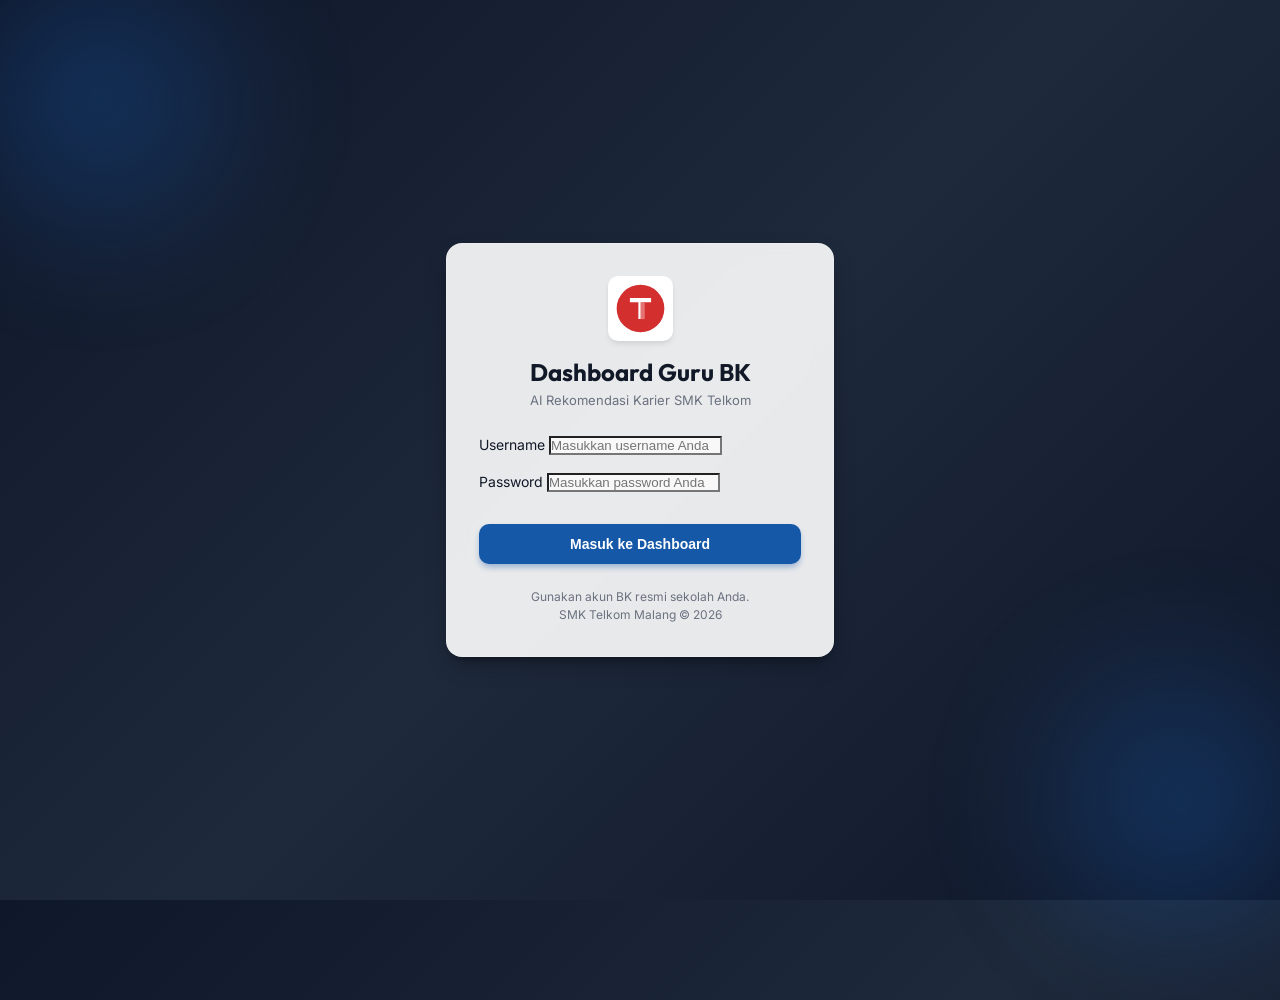
<file: index.html>
<!DOCTYPE html>
<html lang="id">
<head>
  <meta charset="UTF-8">
  <meta name="viewport" content="width=device-width, initial-scale=1.0">
  <title>Dashboard AI Rekomendasi Karier — SMK Telkom</title>
  <style>
    body {
      margin: 0;
      padding: 0;
      display: flex;
      justify-content: center;
      align-items: center;
      height: 100vh;
      background-color: #F4F6F9;
      font-family: 'Segoe UI', Tahoma, Geneva, Verdana, sans-serif;
    }
    .loader-container {
      text-align: center;
    }
    .spinner {
      border: 4px solid rgba(0, 0, 0, 0.1);
      width: 40px;
      height: 40px;
      border-radius: 50%;
      border-left-color: #1558A7;
      animation: spin 1s linear infinite;
      margin: 0 auto 16px auto;
    }
    @keyframes spin {
      0% { transform: rotate(0deg); }
      100% { transform: rotate(360deg); }
    }
    .loading-text {
      color: #5F5E5A;
      font-weight: 600;
      font-size: 14px;
    }
  </style>
</head>
<body>

  <div class="loader-container">
    <div class="spinner"></div>
    <div class="loading-text">Memuat Sistem Dashboard BK...</div>
  </div>

  <script type="module">
    import AUTH from './js/auth.js';
    
    // Redirect logic
    setTimeout(() => {
      const user = AUTH.getCurrentUser();
      if (user) {
        window.location.href = './pages/dashboard.html';
      } else {
        window.location.href = './pages/login.html';
      }
    }, 500);
  </script>
</body>
</html>
</file>
<file: css/variables.css>
/* BK AI Career Recommendation Dashboard Design Tokens */

:root {
  /* Font Family - Load Inter and Outfit from Google Fonts */
  --font-sans: 'Inter', system-ui, -apple-system, BlinkMacSystemFont, "Segoe UI", Roboto, Helvetica, Arial, sans-serif;
  --font-title: 'Outfit', var(--font-sans);

  /* Typography Scales */
  --text-xs: 0.75rem;     /* 12px */
  --text-sm: 0.8125rem;  /* 13px */
  --text-base: 0.875rem;  /* 14px */
  --text-lg: 1rem;       /* 16px */
  --text-xl: 1.25rem;    /* 20px */
  --text-2xl: 1.5rem;    /* 24px */
  --text-3xl: 1.875rem;  /* 30px */

  /* Spacing Scale */
  --space-1: 4px;
  --space-2: 8px;
  --space-3: 12px;
  --space-4: 16px;
  --space-5: 20px;
  --space-6: 24px;
  --space-8: 32px;
  --space-12: 48px;

  /* Border Radii */
  --radius-sm: 6px;
  --radius-md: 10px;
  --radius-lg: 16px;
  --radius-xl: 24px;
  --radius-full: 9999px;

  /* Shadows */
  --shadow-sm: 0 1px 2px 0 rgba(0, 0, 0, 0.05);
  --shadow-md: 0 4px 6px -1px rgba(0, 0, 0, 0.08), 0 2px 4px -1px rgba(0, 0, 0, 0.04);
  --shadow-lg: 0 10px 15px -3px rgba(0, 0, 0, 0.1), 0 4px 6px -2px rgba(0, 0, 0, 0.05);
  --shadow-xl: 0 20px 25px -5px rgba(0, 0, 0, 0.12), 0 10px 10px -5px rgba(0, 0, 0, 0.04);

  /* Light Theme Colors (Default) */
  --color-primary: #1558A7;
  --color-primary-light: #EBF3FC;
  --color-primary-dark: #0F3F77;
  
  --color-success: #1A6E3F;
  --color-success-light: #E8F5EE;
  
  --color-warning: #B26A00;
  --color-warning-light: #FFF8E6;
  
  --color-danger: #C62828;
  --color-danger-light: #FFEBEE;
  
  --color-purple: #534AB7;
  --color-purple-light: #F0EEFC;

  --color-neutral: #5F5E5A;
  
  --color-bg: #F4F6F9;
  --color-sidebar-bg: #111827;
  --color-sidebar-text: #E5E7EB;
  --color-sidebar-hover: #1F2937;
  --color-sidebar-active: #1558A7;
  
  --color-surface: #FFFFFF;
  --color-surface-hover: #F9FAFB;
  --color-border: #E5E7EB;
  --color-text: #111827;
  --color-text-muted: #6B7280;
  --color-scrollbar: #D1D5DB;

  /* RIASEC Specific Colors */
  --color-riasec-r: #E03E3E; /* Merah bata - Realistic */
  --color-riasec-i: #1E66F5; /* Biru - Investigative */
  --color-riasec-a: #8839EF; /* Ungu - Artistic */
  --color-riasec-s: #40A02B; /* Hijau - Social */
  --color-riasec-e: #DF8E1D; /* Oranye - Enterprising */
  --color-riasec-c: #4C4F69; /* Abu-abu gelap - Conventional */
  
  /* Transition Speeds */
  --transition-fast: 0.15s ease;
  --transition-normal: 0.25s ease;
}

/* Dark Theme Overrides */
[data-theme="dark"] {
  --color-bg: #090D16;
  --color-surface: #151C2C;
  --color-surface-hover: #1E2638;
  --color-border: #242E42;
  --color-text: #F3F4F6;
  --color-text-muted: #9CA3AF;
  --color-scrollbar: #4B5563;

  --color-primary: #3B82F6;
  --color-primary-light: #1E293B;
  --color-primary-dark: #60A5FA;

  --color-success: #10B981;
  --color-success-light: #064E3B;

  --color-warning: #F59E0B;
  --color-warning-light: #78350F;

  --color-danger: #EF4444;
  --color-danger-light: #7F1D1D;

  --color-purple: #8B5CF6;
  --color-purple-light: #4C1D95;

  --color-sidebar-bg: #0B0E14;
  --color-sidebar-text: #D1D5DB;
  --color-sidebar-hover: #151C2C;
  --color-sidebar-active: #3B82F6;
}
</file>
<file: css/base.css>
/* Reset and Base Styling */

*, *::before, *::after {
  box-sizing: border-box;
  margin: 0;
  padding: 0;
}

html {
  font-size: 16px;
  scroll-behavior: smooth;
}

body {
  font-family: var(--font-sans);
  font-size: var(--text-base);
  color: var(--color-text);
  background-color: var(--color-bg);
  min-height: 100vh;
  line-height: 1.5;
  transition: background-color var(--transition-normal), color var(--transition-normal);
  overflow-x: hidden;
}

/* Custom Scrollbar */
::-webkit-scrollbar {
  width: 8px;
  height: 8px;
}

::-webkit-scrollbar-track {
  background: transparent;
}

::-webkit-scrollbar-thumb {
  background: var(--color-scrollbar);
  border-radius: var(--radius-full);
}

::-webkit-scrollbar-thumb:hover {
  background: var(--color-text-muted);
}

/* Typography elements */
h1, h2, h3, h4, h5, h6 {
  font-family: var(--font-title);
  font-weight: 600;
  line-height: 1.25;
  color: var(--color-text);
}

h1 { font-size: var(--text-3xl); }
h2 { font-size: var(--text-2xl); }
h3 { font-size: var(--text-xl); }
h4 { font-size: var(--text-lg); }

a {
  color: var(--color-primary);
  text-decoration: none;
  transition: color var(--transition-fast);
}

a:hover {
  color: var(--color-primary-dark);
}

/* Image styling */
img {
  max-width: 100%;
  height: auto;
  display: block;
}

/* Helper Utilities */
.text-center { text-align: center; }
.text-right { text-align: right; }
.text-left { text-align: left; }

.mt-1 { margin-top: var(--space-1); }
.mt-2 { margin-top: var(--space-2); }
.mt-3 { margin-top: var(--space-3); }
.mt-4 { margin-top: var(--space-4); }
.mt-6 { margin-top: var(--space-6); }
.mt-8 { margin-top: var(--space-8); }

.mb-1 { margin-bottom: var(--space-1); }
.mb-2 { margin-bottom: var(--space-2); }
.mb-3 { margin-bottom: var(--space-3); }
.mb-4 { margin-bottom: var(--space-4); }
.mb-6 { margin-bottom: var(--space-6); }
.mb-8 { margin-bottom: var(--space-8); }

.ml-1 { margin-left: var(--space-1); }
.ml-2 { margin-left: var(--space-2); }
.ml-3 { margin-left: var(--space-3); }
.ml-4 { margin-left: var(--space-4); }

.mr-1 { margin-right: var(--space-1); }
.mr-2 { margin-right: var(--space-2); }
.mr-3 { margin-right: var(--space-3); }
.mr-4 { margin-right: var(--space-4); }

.py-1 { padding-top: var(--space-1); padding-bottom: var(--space-1); }
.py-2 { padding-top: var(--space-2); padding-bottom: var(--space-2); }
.py-3 { padding-top: var(--space-3); padding-bottom: var(--space-3); }
.py-4 { padding-top: var(--space-4); padding-bottom: var(--space-4); }

.px-1 { padding-left: var(--space-1); padding-right: var(--space-1); }
.px-2 { padding-left: var(--space-2); padding-right: var(--space-2); }
.px-3 { padding-left: var(--space-3); padding-right: var(--space-3); }
.px-4 { padding-left: var(--space-4); padding-right: var(--space-4); }

.d-flex { display: flex; }
.d-grid { display: grid; }
.align-items-center { align-items: center; }
.justify-content-between { justify-content: space-between; }
.justify-content-center { justify-content: center; }
.flex-column { flex-direction: column; }
.flex-wrap { flex-wrap: wrap; }
.gap-1 { gap: var(--space-1); }
.gap-2 { gap: var(--space-2); }
.gap-3 { gap: var(--space-3); }
.gap-4 { gap: var(--space-4); }

.w-100 { width: 100%; }
.h-100 { height: 100%; }

.text-muted {
  color: var(--color-text-muted);
  font-size: var(--text-sm);
}

.semibold {
  font-weight: 600;
}

.bold {
  font-weight: 700;
}

/* Status Banner */
.demo-banner {
  background: linear-gradient(135deg, var(--color-warning), #d97706);
  color: white;
  padding: 10px 16px;
  text-align: center;
  font-weight: 600;
  font-size: var(--text-sm);
  z-index: 1000;
  box-shadow: var(--shadow-sm);
  display: flex;
  justify-content: center;
  align-items: center;
  gap: var(--space-2);
}

.demo-banner a {
  color: white;
  text-decoration: underline;
  font-weight: 700;
}
</file>
<file: css/layout.css>
/* Page Layout Structures */

.app-container {
  display: flex;
  min-height: 100vh;
}

/* Sidebar Styling */
.sidebar {
  width: 260px;
  background-color: var(--color-sidebar-bg);
  color: var(--color-sidebar-text);
  display: flex;
  flex-direction: column;
  height: 100vh;
  position: fixed;
  top: 0;
  left: 0;
  z-index: 100;
  box-shadow: var(--shadow-lg);
  transition: transform var(--transition-normal);
}

.sidebar-brand {
  padding: var(--space-6) var(--space-6) var(--space-4) var(--space-6);
  display: flex;
  align-items: center;
  gap: var(--space-3);
  border-bottom: 1px solid rgba(255, 255, 255, 0.1);
}

.sidebar-logo {
  width: 40px;
  height: 40px;
  border-radius: var(--radius-sm);
  object-fit: contain;
}

.sidebar-title {
  color: white;
  font-family: var(--font-title);
  font-size: var(--text-lg);
  font-weight: 700;
  line-height: 1.2;
}

.sidebar-subtitle {
  color: rgba(255, 255, 255, 0.5);
  font-size: var(--text-xs);
  display: block;
}

.sidebar-nav {
  flex: 1;
  padding: var(--space-4) var(--space-3);
  display: flex;
  flex-direction: column;
  gap: var(--space-1);
  overflow-y: auto;
}

.sidebar-link {
  display: flex;
  align-items: center;
  gap: var(--space-3);
  padding: var(--space-3) var(--space-4);
  color: var(--color-sidebar-text);
  border-radius: var(--radius-md);
  font-size: var(--text-base);
  font-weight: 500;
  transition: background-color var(--transition-fast), color var(--transition-fast);
  cursor: pointer;
}

.sidebar-link:hover {
  background-color: var(--color-sidebar-hover);
  color: white;
}

.sidebar-link.active {
  background-color: var(--color-sidebar-active);
  color: white;
  font-weight: 600;
}

.sidebar-link svg {
  width: 18px;
  height: 18px;
  opacity: 0.8;
}

.sidebar-link:hover svg,
.sidebar-link.active svg {
  opacity: 1;
}

.sidebar-badge {
  background-color: var(--color-warning);
  color: white;
  font-size: var(--text-xs);
  font-weight: 700;
  padding: 2px 8px;
  border-radius: var(--radius-full);
  margin-left: auto;
}

.sidebar-footer {
  padding: var(--space-4) var(--space-6);
  border-top: 1px solid rgba(255, 255, 255, 0.1);
  display: flex;
  flex-direction: column;
  gap: var(--space-3);
}

.sidebar-profile {
  display: flex;
  align-items: center;
  gap: var(--space-3);
}

.profile-avatar {
  width: 36px;
  height: 36px;
  border-radius: var(--radius-full);
  background-color: var(--color-primary);
  color: white;
  display: flex;
  align-items: center;
  justify-content: center;
  font-weight: 700;
  font-size: var(--text-base);
}

.profile-info {
  display: flex;
  flex-direction: column;
}

.profile-name {
  font-size: var(--text-sm);
  font-weight: 600;
  color: white;
  white-space: nowrap;
  overflow: hidden;
  text-overflow: ellipsis;
  max-width: 140px;
}

.profile-role {
  font-size: var(--text-xs);
  color: rgba(255, 255, 255, 0.5);
}

.theme-toggle-btn {
  display: flex;
  align-items: center;
  justify-content: center;
  gap: var(--space-2);
  padding: var(--space-2) var(--space-4);
  background-color: var(--color-sidebar-hover);
  border: 1px solid rgba(255, 255, 255, 0.1);
  border-radius: var(--radius-sm);
  color: white;
  cursor: pointer;
  font-size: var(--text-xs);
  font-weight: 600;
  transition: background-color var(--transition-fast);
}

.theme-toggle-btn:hover {
  background-color: rgba(255, 255, 255, 0.15);
}

.logout-btn {
  display: flex;
  align-items: center;
  gap: var(--space-2);
  color: rgba(239, 68, 68, 0.85);
  font-size: var(--text-sm);
  font-weight: 600;
  cursor: pointer;
  padding: var(--space-2) 0;
  transition: color var(--transition-fast);
}

.logout-btn:hover {
  color: rgb(239, 68, 68);
}

/* Main Content Layout */
.main-wrapper {
  flex: 1;
  margin-left: 260px;
  display: flex;
  flex-direction: column;
  min-height: 100vh;
  transition: margin-left var(--transition-normal);
}

/* Top Header */
.main-header {
  height: 70px;
  background-color: var(--color-surface);
  border-bottom: 1px solid var(--color-border);
  padding: 0 var(--space-8);
  display: flex;
  align-items: center;
  justify-content: space-between;
  position: sticky;
  top: 0;
  z-index: 90;
  box-shadow: var(--shadow-sm);
  transition: background-color var(--transition-normal), border-color var(--transition-normal);
}

.header-title-section {
  display: flex;
  align-items: center;
  gap: var(--space-4);
}

.menu-toggle {
  display: none;
  background: none;
  border: none;
  color: var(--color-text);
  font-size: 1.5rem;
  cursor: pointer;
}

.header-title {
  font-size: var(--text-xl);
  font-weight: 700;
}

.header-actions {
  display: flex;
  align-items: center;
  gap: var(--space-4);
}

.header-counsel-badge {
  display: flex;
  align-items: center;
  gap: var(--space-2);
  background-color: var(--color-primary-light);
  color: var(--color-primary);
  padding: var(--space-1) var(--space-3);
  border-radius: var(--radius-full);
  font-size: var(--text-xs);
  font-weight: 600;
}

/* Page Content Container */
.page-content {
  padding: var(--space-8);
  flex: 1;
  display: flex;
  flex-direction: column;
  gap: var(--space-8);
  max-width: 1400px;
  width: 100%;
  margin: 0 auto;
}

/* Responsive Grid / Layout adjustments */
@media (max-width: 1024px) {
  .sidebar {
    transform: translateX(-100%);
  }
  
  .sidebar.open {
    transform: translateX(0);
  }
  
  .main-wrapper {
    margin-left: 0;
  }
  
  .menu-toggle {
    display: block;
  }
  
  .main-header {
    padding: 0 var(--space-4);
  }
  
  .page-content {
    padding: var(--space-4);
    gap: var(--space-4);
  }
}
</file>
<file: css/components.css>
/* UI Components Styling */

/* Cards General */
.card {
  background-color: var(--color-surface);
  border: 1px solid var(--color-border);
  border-radius: var(--radius-lg);
  padding: var(--space-6);
  box-shadow: var(--shadow-md);
  transition: transform var(--transition-fast), box-shadow var(--transition-fast), background-color var(--transition-normal), border-color var(--transition-normal);
}

.card:hover {
  box-shadow: var(--shadow-lg);
}

.card-title {
  font-size: var(--text-lg);
  font-weight: 600;
  margin-bottom: var(--space-4);
  display: flex;
  justify-content: space-between;
  align-items: center;
}

/* Stat Cards */
.stat-grid {
  display: grid;
  grid-template-columns: repeat(auto-fit, minmax(220px, 1fr));
  gap: var(--space-6);
}

.stat-card {
  display: flex;
  align-items: center;
  gap: var(--space-4);
  padding: var(--space-5);
  border-radius: var(--radius-md);
  color: white;
  position: relative;
  overflow: hidden;
  box-shadow: var(--shadow-md);
  transition: transform var(--transition-fast), box-shadow var(--transition-fast);
}

.stat-card:hover {
  transform: translateY(-3px);
  box-shadow: var(--shadow-lg);
}

.stat-card::before {
  content: '';
  position: absolute;
  top: -20px;
  right: -20px;
  width: 100px;
  height: 100px;
  border-radius: var(--radius-full);
  background: rgba(255, 255, 255, 0.1);
  pointer-events: none;
}

.stat-icon-wrapper {
  width: 48px;
  height: 48px;
  border-radius: var(--radius-md);
  background: rgba(255, 255, 255, 0.2);
  display: flex;
  align-items: center;
  justify-content: center;
}

.stat-icon-wrapper svg {
  width: 24px;
  height: 24px;
  fill: white;
}

.stat-info {
  display: flex;
  flex-direction: column;
}

.stat-label {
  font-size: var(--text-xs);
  text-transform: uppercase;
  letter-spacing: 0.5px;
  opacity: 0.85;
  font-weight: 600;
}

.stat-value {
  font-size: var(--text-2xl);
  font-weight: 800;
  font-family: var(--font-title);
  margin-top: var(--space-1);
}

/* Stat Card Colors */
.stat-blue {
  background: linear-gradient(135deg, #1e40af, #3b82f6);
}
.stat-green {
  background: linear-gradient(135deg, #065f46, #10b981);
}
.stat-orange {
  background: linear-gradient(135deg, #9a3412, #f97316);
}
.stat-purple {
  background: linear-gradient(135deg, #5b21b6, #8b5cf6);
}

/* Table Design */
.table-responsive {
  width: 100%;
  overflow-x: auto;
  border-radius: var(--radius-md);
  border: 1px solid var(--color-border);
}

.data-table {
  width: 100%;
  border-collapse: collapse;
  text-align: left;
  font-size: var(--text-base);
}

.data-table th, 
.data-table td {
  padding: var(--space-4) var(--space-4);
  border-bottom: 1px solid var(--color-border);
}

.data-table th {
  background-color: var(--color-primary-light);
  color: var(--color-primary);
  font-weight: 700;
  font-family: var(--font-title);
  cursor: pointer;
  user-select: none;
  position: relative;
  transition: background-color var(--transition-fast);
}

[data-theme="dark"] .data-table th {
  background-color: #1e293b;
  color: #60a5fa;
}

.data-table th:hover {
  background-color: rgba(21, 88, 167, 0.15);
}

.data-table th.sort-asc::after {
  content: ' ▲';
  font-size: 10px;
  position: absolute;
  right: 8px;
}

.data-table th.sort-desc::after {
  content: ' ▼';
  font-size: 10px;
  position: absolute;
  right: 8px;
}

.data-table tbody tr {
  transition: background-color var(--transition-fast);
}

.data-table tbody tr:hover {
  background-color: var(--color-surface-hover);
}

.data-table tbody tr:last-child td {
  border-bottom: none;
}

.student-link {
  font-weight: 600;
  color: var(--color-primary);
  cursor: pointer;
  transition: color var(--transition-fast);
}

.student-link:hover {
  color: var(--color-primary-dark);
  text-decoration: underline;
}

/* Buttons */
.btn {
  display: inline-flex;
  align-items: center;
  justify-content: center;
  gap: var(--space-2);
  padding: var(--space-2) var(--space-4);
  border-radius: var(--radius-sm);
  font-size: var(--text-sm);
  font-weight: 600;
  cursor: pointer;
  border: 1px solid transparent;
  transition: all var(--transition-fast);
}

.btn-primary {
  background-color: var(--color-primary);
  color: white;
}

.btn-primary:hover {
  background-color: var(--color-primary-dark);
  color: white;
}

.btn-secondary {
  background-color: var(--color-surface);
  border-color: var(--color-border);
  color: var(--color-text);
}

.btn-secondary:hover {
  background-color: var(--color-surface-hover);
  border-color: var(--color-text-muted);
}

.btn-success {
  background-color: var(--color-success);
  color: white;
}

.btn-success:hover {
  background-color: #14532d;
}

.btn-warning {
  background-color: var(--color-warning);
  color: white;
}

.btn-warning:hover {
  background-color: #7c2d12;
}

.btn-sm {
  padding: var(--space-1) var(--space-2);
  font-size: var(--text-xs);
  border-radius: var(--radius-sm);
}

.btn-outline-primary {
  background-color: transparent;
  border-color: var(--color-primary);
  color: var(--color-primary);
}

.btn-outline-primary:hover {
  background-color: var(--color-primary-light);
}

/* Status Badges */
.badge {
  display: inline-flex;
  align-items: center;
  gap: var(--space-1);
  padding: var(--space-1) var(--space-3);
  border-radius: var(--radius-full);
  font-size: var(--text-xs);
  font-weight: 700;
  text-transform: uppercase;
  white-space: nowrap;
}

.badge-lengkap {
  background-color: var(--color-success-light);
  color: var(--color-success);
}

.badge-pending {
  background-color: var(--color-warning-light);
  color: var(--color-warning);
}

.badge-tanpa-nilai {
  background-color: #f3f4f6;
  color: #4b5563;
}

[data-theme="dark"] .badge-tanpa-nilai {
  background-color: #374151;
  color: #d1d5db;
}

.badge-counseled {
  background-color: var(--color-purple-light);
  color: var(--color-purple);
}

/* RIASEC Badges */
.badge-riasec {
  color: white;
  border-radius: var(--radius-sm);
  padding: var(--space-1) var(--space-2);
  font-weight: 700;
  font-size: var(--text-xs);
  display: inline-block;
  text-align: center;
}

.badge-r { background-color: var(--color-riasec-r); }
.badge-i { background-color: var(--color-riasec-i); }
.badge-a { background-color: var(--color-riasec-a); }
.badge-s { background-color: var(--color-riasec-s); }
.badge-e { background-color: var(--color-riasec-e); }
.badge-c { background-color: var(--color-riasec-c); }

/* Form Controls */
.form-group {
  display: flex;
  flex-direction: column;
  gap: var(--space-2);
}

.form-label {
  font-size: var(--text-sm);
  font-weight: 600;
  color: var(--color-text);
}

.form-control {
  width: 100%;
  padding: var(--space-3) var(--space-4);
  border-radius: var(--radius-md);
  border: 1px solid var(--color-border);
  background-color: var(--color-surface);
  color: var(--color-text);
  font-family: var(--font-sans);
  font-size: var(--text-base);
  transition: border-color var(--transition-fast), box-shadow var(--transition-fast);
}

.form-control:focus {
  outline: none;
  border-color: var(--color-primary);
  box-shadow: 0 0 0 3px rgba(21, 88, 167, 0.2);
}

/* Toolbar Filter & Search Box */
.filter-toolbar {
  display: flex;
  flex-wrap: wrap;
  gap: var(--space-4);
  align-items: center;
  background-color: var(--color-surface);
  padding: var(--space-4);
  border: 1px solid var(--color-border);
  border-radius: var(--radius-md);
  box-shadow: var(--shadow-sm);
}

.search-box-wrapper {
  flex: 1;
  min-width: 240px;
  position: relative;
}

.search-box-wrapper svg {
  position: absolute;
  left: 12px;
  top: 50%;
  transform: translateY(-50%);
  width: 16px;
  height: 16px;
  fill: var(--color-text-muted);
  pointer-events: none;
}

.search-box-wrapper .form-control {
  padding-left: var(--space-12);
}

.filter-select {
  width: 160px;
  cursor: pointer;
}

/* Pagination */
.pagination {
  display: flex;
  align-items: center;
  justify-content: space-between;
  padding-top: var(--space-4);
}

.pagination-controls {
  display: flex;
  align-items: center;
  gap: var(--space-2);
}

.pagination-btn {
  width: 32px;
  height: 32px;
  border: 1px solid var(--color-border);
  background-color: var(--color-surface);
  color: var(--color-text);
  display: flex;
  align-items: center;
  justify-content: center;
  border-radius: var(--radius-sm);
  cursor: pointer;
  font-weight: 600;
  transition: all var(--transition-fast);
}

.pagination-btn:hover:not(.disabled) {
  background-color: var(--color-primary);
  color: white;
  border-color: var(--color-primary);
}

.pagination-btn.active {
  background-color: var(--color-primary);
  color: white;
  border-color: var(--color-primary);
}

.pagination-btn.disabled {
  opacity: 0.5;
  cursor: not-allowed;
}

/* Dashboard Specific Layout */
.dashboard-grid {
  display: grid;
  grid-template-columns: 3fr 2fr;
  gap: var(--space-6);
}

.dashboard-bottom-grid {
  display: grid;
  grid-template-columns: 2fr 1fr;
  gap: var(--space-6);
}

@media (max-width: 1024px) {
  .dashboard-grid, .dashboard-bottom-grid {
    grid-template-columns: 1fr;
  }
}

/* Detail page design */
.detail-grid {
  display: grid;
  grid-template-columns: 4fr 6fr;
  gap: var(--space-6);
}

@media (max-width: 1024px) {
  .detail-grid {
    grid-template-columns: 1fr;
  }
}

.detail-profile-card {
  display: flex;
  flex-direction: column;
  align-items: center;
  text-align: center;
}

.detail-avatar {
  width: 90px;
  height: 90px;
  border-radius: var(--radius-full);
  display: flex;
  align-items: center;
  justify-content: center;
  color: white;
  font-size: var(--text-3xl);
  font-weight: 700;
  margin-bottom: var(--space-3);
  box-shadow: var(--shadow-md);
}

.radar-chart-container {
  width: 100%;
  max-width: 320px;
  margin: var(--space-6) auto;
  position: relative;
}

.grade-row {
  display: flex;
  align-items: center;
  justify-content: space-between;
  padding: var(--space-2) 0;
  border-bottom: 1px dashed var(--color-border);
}

.grade-row:last-child {
  border-bottom: none;
}

.grade-bar-container {
  width: 100px;
  height: 8px;
  background-color: var(--color-border);
  border-radius: var(--radius-full);
  overflow: hidden;
  margin-left: var(--space-4);
  position: relative;
}

.grade-bar-fill {
  height: 100%;
  background-color: var(--color-primary);
  border-radius: var(--radius-full);
}

.info-box {
  border-radius: var(--radius-md);
  padding: var(--space-4);
  margin-bottom: var(--space-4);
  font-size: var(--text-base);
  line-height: 1.6;
}

.info-box-grey {
  background-color: #f3f4f6;
  border-left: 4px solid var(--color-neutral);
  color: #374151;
}

[data-theme="dark"] .info-box-grey {
  background-color: #1e293b;
  border-left: 4px solid #6b7280;
  color: #e5e7eb;
}

.info-box-green {
  background-color: var(--color-success-light);
  border-left: 4px solid var(--color-success);
  color: #14532d;
}

[data-theme="dark"] .info-box-green {
  background-color: #064e3b;
  border-left: 4px solid #10b981;
  color: #ecfdf5;
}

/* Numbered Recommendations List */
.rec-list {
  list-style: none;
  display: flex;
  flex-direction: column;
  gap: var(--space-4);
  margin-bottom: var(--space-6);
}

.rec-item {
  display: flex;
  gap: var(--space-3);
  align-items: flex-start;
  padding: var(--space-3);
  border-radius: var(--radius-md);
  border: 1px solid var(--color-border);
  background-color: var(--color-surface);
}

.rec-num {
  width: 24px;
  height: 24px;
  background-color: var(--color-primary);
  color: white;
  border-radius: var(--radius-full);
  display: flex;
  align-items: center;
  justify-content: center;
  font-weight: 700;
  font-size: var(--text-xs);
  flex-shrink: 0;
}

/* Counseling notes */
.notes-container {
  display: flex;
  flex-direction: column;
  gap: var(--space-4);
  margin-bottom: var(--space-6);
}

.note-item {
  padding: var(--space-4);
  background-color: var(--color-bg);
  border-radius: var(--radius-md);
  border: 1px solid var(--color-border);
  position: relative;
  transition: background-color var(--transition-normal), border-color var(--transition-normal);
}

.note-header {
  display: flex;
  justify-content: space-between;
  font-size: var(--text-xs);
  color: var(--color-text-muted);
  margin-bottom: var(--space-2);
  font-weight: 600;
}

.note-text {
  font-size: var(--text-base);
  white-space: pre-line;
}

.note-delete {
  cursor: pointer;
  color: var(--color-danger);
  font-weight: 600;
}

.note-delete:hover {
  text-decoration: underline;
}

/* Activity Feed */
.activity-feed {
  display: flex;
  flex-direction: column;
  gap: var(--space-3);
}

.activity-item {
  padding-bottom: var(--space-3);
  border-bottom: 1px solid var(--color-border);
  display: flex;
  align-items: flex-start;
  gap: var(--space-3);
}

.activity-item:last-child {
  border-bottom: none;
  padding-bottom: 0;
}

.activity-icon {
  width: 8px;
  height: 8px;
  border-radius: var(--radius-full);
  background-color: var(--color-primary);
  margin-top: 6px;
  flex-shrink: 0;
}

.activity-content {
  font-size: var(--text-sm);
}

.activity-time {
  font-size: var(--text-xs);
  color: var(--color-text-muted);
  display: block;
  margin-top: 2px;
}

/* Sync Button and Animation */
.btn-sync {
  display: flex;
  align-items: center;
  gap: var(--space-1);
  padding: var(--space-2) var(--space-3) !important;
  font-weight: 600;
  font-size: var(--text-xs);
  cursor: pointer;
  border-radius: var(--radius-full);
  transition: all var(--transition-fast) !important;
}

.btn-sync svg {
  width: 13px;
  height: 13px;
}

.btn-sync.spinning svg {
  animation: spin-animation 1s linear infinite;
}

@keyframes spin-animation {
  0% { transform: rotate(0deg); }
  100% { transform: rotate(360deg); }
}
</file>
<file: css/print.css>
/* Print-Friendly Layout Style */
@media print {
  /* Hide unnecessary elements during print */
  .sidebar,
  .main-header,
  .filter-toolbar,
  .pagination,
  .btn,
  .form-group,
  .no-print,
  #notes-form-section,
  .note-delete,
  .demo-banner {
    display: none !important;
  }

  /* Reset layout margins */
  body {
    background-color: white !important;
    color: black !important;
    font-size: 12pt !important;
    line-height: 1.4 !important;
  }

  .main-wrapper {
    margin-left: 0 !important;
    padding: 0 !important;
  }

  .page-content {
    padding: 0 !important;
    max-width: 100% !important;
    gap: 20px !important;
  }

  .card {
    border: none !important;
    box-shadow: none !important;
    padding: 0 !important;
    background: transparent !important;
  }

  /* Detail profile layout in print */
  .detail-grid {
    grid-template-columns: 1fr !important;
    gap: 30px !important;
    page-break-inside: avoid;
  }

  .detail-profile-card {
    border-bottom: 2px solid #ccc !important;
    padding-bottom: 20px !important;
    margin-bottom: 20px !important;
    flex-direction: row !important;
    text-align: left !important;
    align-items: center !important;
    gap: 30px !important;
  }

  .detail-avatar {
    width: 80px !important;
    height: 80px !important;
    font-size: var(--text-2xl) !important;
    print-color-adjust: exact;
    -webkit-print-color-adjust: exact;
  }

  .radar-chart-container {
    max-width: 250px !important;
    margin: 10px 0 !important;
  }

  /* Info boxes */
  .info-box {
    background-color: #f5f5f5 !important;
    border-left: 4px solid #666 !important;
    color: black !important;
    padding: 10px !important;
    page-break-inside: avoid;
    print-color-adjust: exact;
    -webkit-print-color-adjust: exact;
  }

  .rec-item {
    border: 1px solid #ccc !important;
    background-color: white !important;
    page-break-inside: avoid;
  }

  .rec-num {
    background-color: #333 !important;
    color: white !important;
    print-color-adjust: exact;
    -webkit-print-color-adjust: exact;
  }

  /* Tables in print */
  .data-table th {
    background-color: #eee !important;
    color: black !important;
    border-bottom: 2px solid black !important;
    print-color-adjust: exact;
    -webkit-print-color-adjust: exact;
  }

  .data-table td {
    border-bottom: 1px solid #ddd !important;
  }

  .note-item {
    background-color: #fafafa !important;
    border: 1px solid #ddd !important;
    page-break-inside: avoid;
    print-color-adjust: exact;
    -webkit-print-color-adjust: exact;
  }
}
</file>
